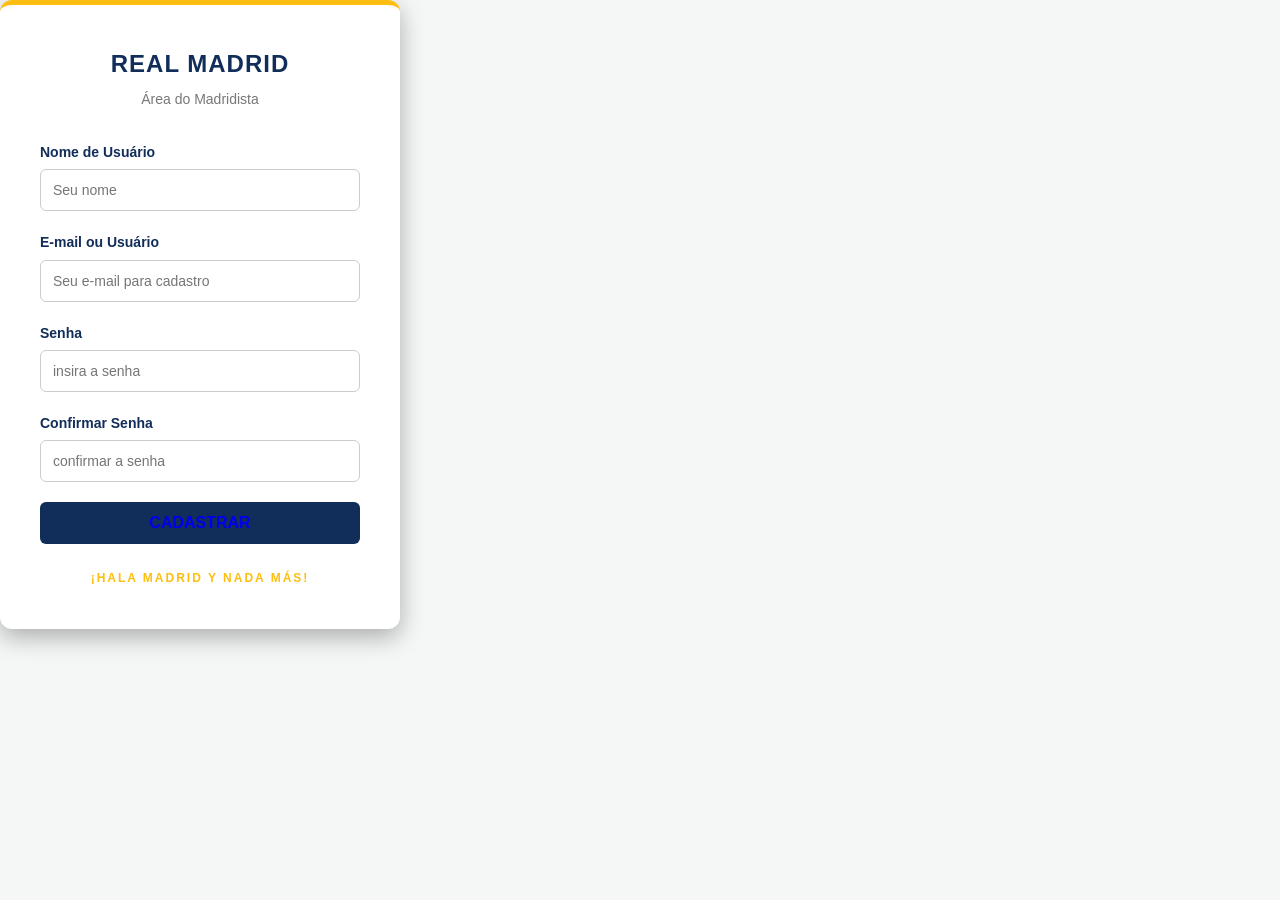
<file: cadastro.html>
<!DOCTYPE html>
<html lang="pt-BR">
<head>
    <meta charset="UTF-8">
    <meta name="viewport" content="width=device-width, initial-scale=1.0">
    <title>Real Madrid - Login de Madridista</title>
    <link rel="stylesheet" href="style.css">
</head>
<body>

    <div class="login-container">
        <div class="logo-placeholder">REAL MADRID</div>
        <div class="subtitle">Área do Madridista</div>
        <form action="#">

            <div class="form-group">
                <label for="email">Nome de Usuário</label>
                <input type="name" id="email" placeholder="Seu nome " required>
            </div>

            <div class="form-group">
                <label for="email">E-mail ou Usuário</label>
                <input type="email" id="email" placeholder="Seu e-mail para cadastro" required>
            </div>

            <div class="form-group">
                <label for="password">Senha</label>
                <input type="password" id="password" placeholder="insira a senha" required>
            </div>
             <div class="form-group">
                <label for="password" >Confirmar Senha</label>
                <input type="password" id="password" placeholder="confirmar a senha" required>
            </div>

            <button type="submit" class="btn-login"><a href="index.html" style="text-decoration: none; color:cca300;">cadastrar</a></button>
        </form>

       

        <div class="hala-madrid">¡Hala Madrid y nada más!</div>
    </div>

</body>
</html>
</file>
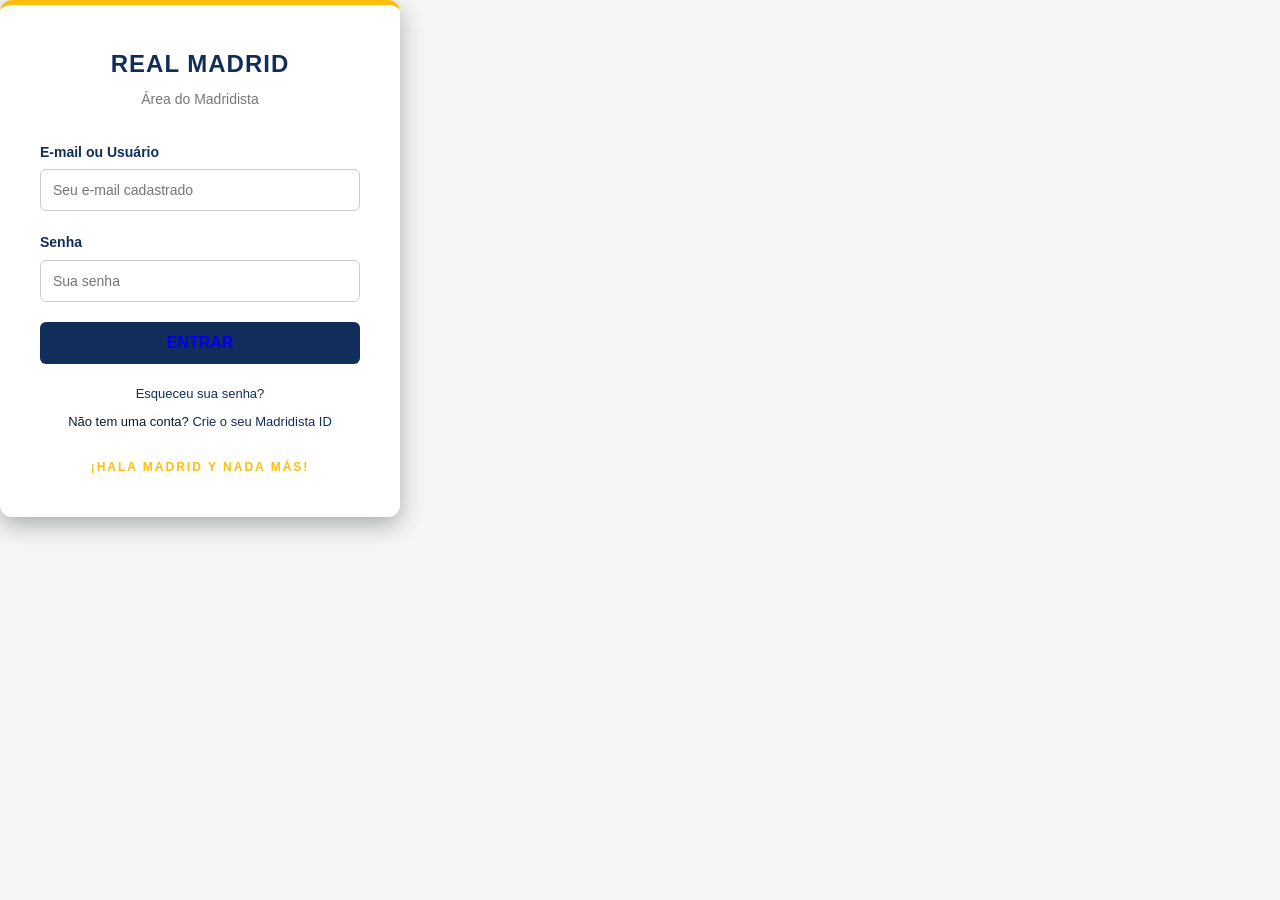
<file: login.html>
<!DOCTYPE html>
<html lang="pt-BR">
<head>
    <meta charset="UTF-8">
    <meta name="viewport" content="width=device-width, initial-scale=1.0">
    <title>Real Madrid - Login de Madridista</title>
    <link rel="stylesheet" href="style.css">
</head>
<body>

    <div class="login-container">
        <div class="logo-placeholder">REAL MADRID</div>
        <div class="subtitle">Área do Madridista</div>
        <form action="#">
            <div class="form-group">
                <label for="email">E-mail ou Usuário</label>
                <input type="email" id="email" placeholder="Seu e-mail cadastrado" required>
            </div>

            <div class="form-group">
                <label for="password">Senha</label>
                <input type="password" id="password" placeholder="Sua senha" required>
            </div>

            <button type="submit" class="btn-login"><a href="index.html" style="text-decoration: none;">Entrar</a></button>
        </form>

       
        <div class="footer-links">
            <p><a href="#">Esqueceu sua senha?</a></p>
            <p style="margin-top: 8px;">Não tem uma conta? <a href="cadastro.html">Crie o seu Madridista ID</a></p>
        </div>

        <div class="hala-madrid">¡Hala Madrid y nada más!</div>
    </div>

</body>
</html>
</file>
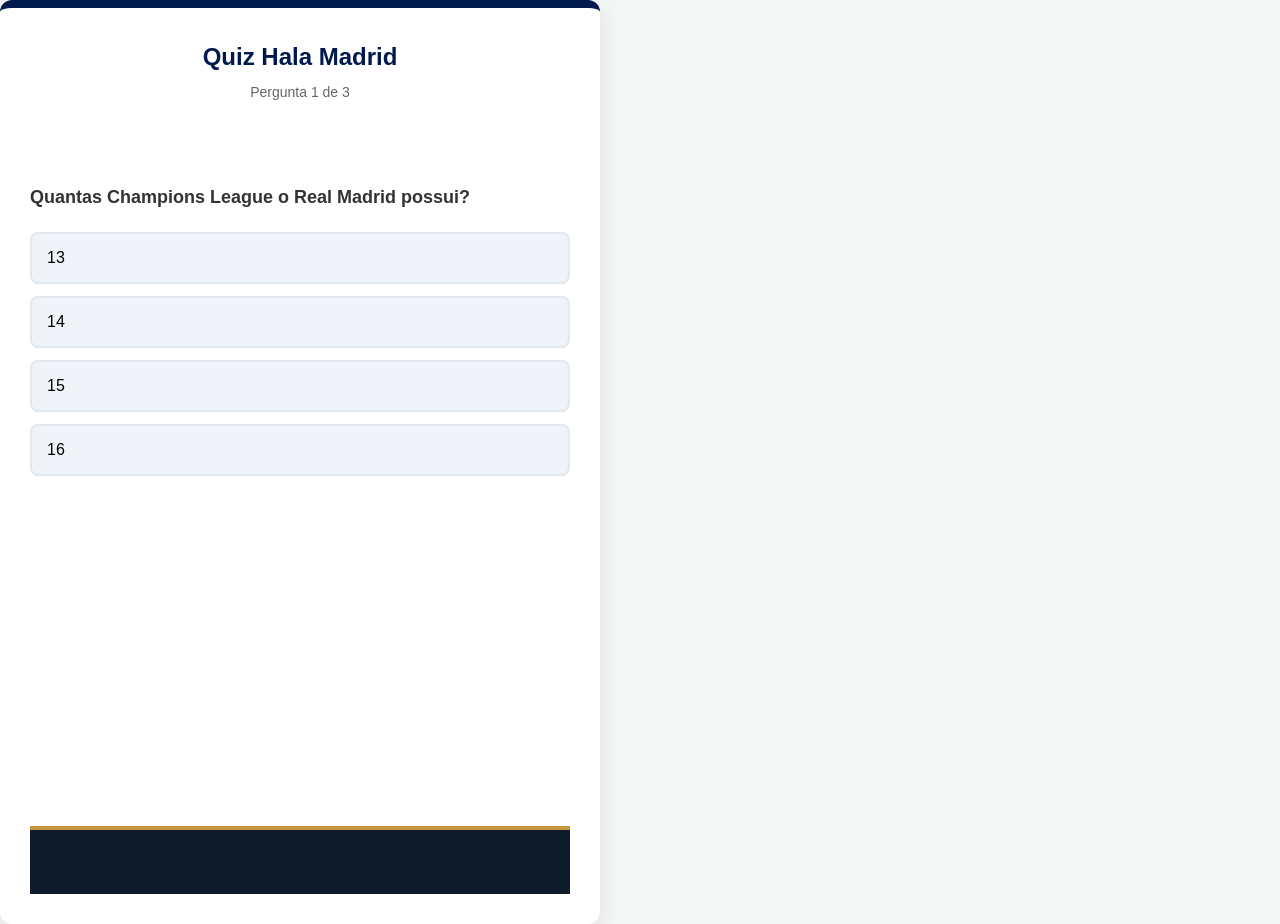
<file: quiz.html>
<!DOCTYPE html>
<html lang="pt-BR">
<head>
    <meta charset="UTF-8">
    <meta name="viewport" content="width=device-width, initial-scale=1.0">
    <title>Quiz Real Madrid</title>
    <link rel="stylesheet" href="style.css">
</head>
<body>
    <div class="quiz-container">
        <header>
            <h1>Quiz Hala Madrid</h1>
            <div class="progress">Pergunta <span id="current-question">1</span> de <span id="total-questions">3</span></div>
        </header>
        
        <main>
            <div id="question-text" class="question">Carregando pergunta...</div>
            <div id="options-container" class="options-grid">
            </div>
        </main>

        <footer>
            <button id="next-btn" class="hidden">Próxima Pergunta</button>
            <div id="score-container" class="hidden">
                <h2>Fim do Jogo!</h2>
                <p>Você acertou <span id="correct-answers">0</span> perguntas.</p>
                <button onclick="restartQuiz()">Jogar Novamente</button>
                <button><a href="index.html">Voltar para o site principal</a></button>
            </div>
        </footer>
    </div>

    <script src="quiz.js"></script>
</body>
</html>
</file>
<file: style.css>
:root {
    --primary-color: #ffffff;
    --secondary-color: #0d1b2a;
    --accent-color: #c4963d;
    --bg-color: #f4f7f6;
    --card-bg: #ffffff;
    --text-color: #0d1b2a;
}

* {
    margin: 0;
    padding: 0;
    box-sizing: border-box;
    font-family: 'Segoe UI', Tahoma, Geneva, Verdana, sans-serif;
}

body {
    background-color: var(--bg-color);
    color: var(--text-color);
    line-height: 1.6;
}

.container {
    max-width: 1200px;
    margin: 0 auto;
    padding: 2rem 1rem;
}

/* header/nav */
header {
    background-color: var(--secondary-color);
    color: var(--primary-color);
    padding: 1.5rem 2rem;
    display: flex;
    justify-content: space-between;
    align-items: center;
    height: 120px;
    border-bottom: 4px solid var(--accent-color);
}

.logo {
    font-size: 1.5rem;
    font-weight: bold;
    color: var(--primary-color);
    text-transform: uppercase;
    letter-spacing: 1px;
}

.logo span {
    color: var(--accent-color);
}

.logo img {
    width: 50px;
    height: 70px;
    margin-right: 10px;
}


.section-title {
    font-size: 2rem;
    color: var(--secondary-color);
    margin-bottom: 1.5rem;
    border-left: 5px solid var(--accent-color);
    padding-left: 15px;
    text-transform: uppercase;
    letter-spacing: 1px;
}

/* hero */
.hero {
    background-color: var(--secondary-color);
    color: var(--primary-color);
    text-align: center;
    padding: 5rem 1rem;
    border-bottom: 1px solid rgba(255, 255, 255, 0.1);
}

.hero h1 {
    font-size: 3rem;
    text-transform: uppercase;
    letter-spacing: 2px;
    margin-bottom: 1rem;
}

.hero p {
    color: var(--accent-color);
    font-size: 1.2rem;
    font-weight: 500;
    max-width: 600px;
    margin: 0 auto;
}

.history-section {
    margin-bottom: 4rem;
}

.history-block {
    background-color: var(--primary-color);
    padding: 2.5rem;
    border-radius: 8px;
    box-shadow: 0 4px 12px rgba(13, 27, 42, 0.05);
    border: 1px solid rgba(13, 27, 42, 0.05);
    margin-bottom: 2rem;
}

.history-block h3 {
    font-size: 1.4rem;
    color: var(--secondary-color);
    margin-bottom: 1rem;
    display: flex;
    align-items: center;
    gap: 10px;
}

.history-block h3::before {
    content: '';
    display: inline-block;
    width: 8px;
    height: 8px;
    background-color: var(--accent-color);
    border-radius: 50%;
}

.history-block p {
    color: #4a5568;
    font-size: 1.05rem;
    text-align: justify;
}

.jogo button {
    text-align: center;
    background-color: #001a4d;
    color: white;
    border: none;
    border-radius: 3px;
    margin-top: 3px;
    margin-left: auto; 
    margin-right: auto;
    margin-bottom: 50px;
    padding: 12px 24px;
    font-size: 16px;
    font-weight: bold;
    cursor: pointer;
    transition: transform 0.2s;
    width: 250px;
    display: block;
}

.jogo button:hover {
    transform: translateY(-5px);
}

.jogo a {
    text-decoration: none;
    color: var(--primary-color);
}

/* elenco */
.grid {
    display: grid;
    grid-template-columns: repeat(auto-fill, minmax(220px, 1fr));
    gap: 1.5rem;
    margin-bottom: 3rem;
}

.player-card {
    background-color: var(--primary-color);
    border-radius: 8px;
    overflow: hidden;
    box-shadow: 0 4px 6px rgba(13, 27, 42, 0.1);
    border: 1px solid rgba(13, 27, 42, 0.05);
    transition: transform 0.2s ease;
}

.player-card:hover {
    transform: translateY(-5px);
}

.player-number {
    background-color: var(--secondary-color);
    color: var(--accent-color);
    padding: 0.5rem;
    font-weight: bold;
    font-size: 1.2rem;
    text-align: right;
}

.player-info {
    padding: 1.5rem;
    text-align: center;
}

.player-name {
    font-size: 1.2rem;
    font-weight: bold;
    color: var(--secondary-color);
    margin-bottom: 0.3rem;
}

.player-position {
    font-size: 0.9rem;
    color: #666;
    text-transform: uppercase;
    letter-spacing: 1px;
}

.titulares .player-card {
    border-top: 4px solid var(--accent-color);
}

.reservas .player-card {
    border-top: 4px solid var(--secondary-color);
}

.jogador img {
    width: 200px;
    padding-top: 35px;
}

#cortuis img, #cucurela img {
    width: 250px;
    padding: 35px;
}

/* titulos */
.grid-cards {
    display: grid;
    grid-template-columns: repeat(auto-fit, minmax(280px, 1fr));
    gap: 1.5rem;
}

.card {
    background-color: var(--card-bg);
    border-radius: 10px;
    padding: 2rem 1.5rem;
    text-align: center;
    box-shadow: 0 4px 10px rgba(13, 27, 42, 0.08);
    transition: transform 0.3s ease, box-shadow 0.3s ease;
    border-top: 5px solid var(--accent-color);
}

.card:hover {
    transform: translateY(-5px);
    box-shadow: 0 8px 20px rgba(13, 27, 42, 0.15);
}

.card h2 {
    font-size: 1.3rem;
    color: var(--secondary-color);
    margin-bottom: 0.5rem;
    margin-top: 0;
}

.card .count {
    font-size: 3rem;
    font-weight: bold;
    color: #efb810;
    margin-bottom: 0.5rem;
}

.card p {
    font-size: 0.95rem;
    color: #555;
    line-height: 1.5;
    margin-bottom: 0;
}

.card img {
    width: 150px;
}
/*quiz*/

.quiz-wrapper {
    display: flex;
    justify-content: center;
    align-items: center;
    min-height: 70vh;
}

.quiz-container {
    background-color: #ffffff;
    width: 100%;
    max-width: 600px;
    border-radius: 12px;
    padding: 30px;
    box-shadow: 0 8px 24px rgba(0, 0, 0, 0.1);
    border-top: 8px solid #001a4d;
}

.quiz-container header {
    background-color: transparent;
    color: inherit;
    padding: 0;
    display: block;
    border-bottom: none;
    text-align: center;
    margin-bottom: 25px;
}

.quiz-container h1 {
    color: #001a4d;
    font-size: 24px;
    margin-bottom: 5px;
}

.progress {
    color: #666;
    font-size: 14px;
}

.question {
    font-size: 18px;
    font-weight: 600;
    color: #333;
    margin-bottom: 20px;
}

.options-grid {
    display: flex;
    flex-direction: column;
    gap: 12px;
    margin-bottom: 20px;
}

.option-btn {
    background-color: #f0f4f8;
    border: 2px solid #e2e8f0;
    border-radius: 8px;
    padding: 15px;
    font-size: 16px;
    text-align: left;
    cursor: pointer;
    transition: all 0.2s ease;
    width: 100%;
}

.option-btn:hover {
    background-color: #e2e8f0;
    border-color: #001a4d;
}

/* acertos / erros */
.correct {
    background-color: #2ecc71 !important;
    border-color: #27ae60 !important;
    color: white !important;
}

.wrong {
    background-color: #e74c3c !important;
    border-color: #c0392b !important;
    color: white !important;
}

#next-btn, #score-container button {
    background-color: #001a4d;
    color: white;
    border: none;
    border-radius: 8px;
    margin-top: 3px;
    padding: 12px 24px;
    font-size: 16px;
    font-weight: bold;
    cursor: pointer;
    width: 100%;
    transition: background 0.2s;
}

#next-btn:hover, #score-container button:hover {
    background-color: #cca300;
    color: #001a4d;
}

.login-container {
            background-color: #ffffff;
            padding: 40px;
            border-radius: 12px;
            box-shadow: 0 8px 24px rgba(0, 0, 0, 0.3);
            width: 100%;
            max-width: 400px;
            text-align: center;
            border-top: 5px solid #febe10; /* Dourado Real Madrid */
        }

        .logo-placeholder {
            font-size: 24px;
            font-weight: bold;
            color: #112d59; /* Azul Escuro Real Madrid */
            margin-bottom: 5px;
            text-transform: uppercase;
            letter-spacing: 1px;
        }

        .subtitle {
            font-size: 14px;
            color: #777;
            margin-bottom: 30px;
        }

        .form-group {
            margin-bottom: 20px;
            text-align: left;
        }

        .form-group label {
            display: block;
            margin-bottom: 6px;
            font-size: 14px;
            font-weight: 600;
            color: #112d59;
        }

        .form-group input {
            width: 100%;
            padding: 12px;
            border: 1px solid #ccc;
            border-radius: 6px;
            font-size: 14px;
            outline: none;
            transition: border-color 0.3s;
        }

        .form-group input:focus {
            border-color: #112d59;
            box-shadow: 0 0 5px rgba(17, 45, 89, 0.2);
        }

        .btn-login {
            width: 100%;
            padding: 12px;
            background-color: #112d59;
            color: #ffffff;
            border: none;
            border-radius: 6px;
            font-size: 16px;
            font-weight: bold;
            cursor: pointer;
            transition: background-color 0.3s;
            text-transform: uppercase;
        }

        .btn-login:hover {
            background-color: #0b1f3f;
            border-bottom: 3px solid #febe10;
        }

        .footer-links {
            margin-top: 20px;
            font-size: 13px;
        }

        .footer-links a {
            color: #112d59;
            text-decoration: none;
            font-weight: 500;
        }

        .footer-links a:hover {
            text-decoration: underline;
            color: #febe10;
        }

        .hala-madrid {
            margin-top: 25px;
            font-size: 12px;
            font-weight: 800;
            color: #febe10;
            letter-spacing: 2px;
            text-transform: uppercase;
        }



footer {
    background-color: var(--secondary-color);
    color: var(--primary-color);
    text-align: center;
    padding: 2rem 1rem;
    font-size: 0.9rem;
    border-top: 4px solid var(--accent-color);
    width: 100%;
    margin-top: 350px;
}

footer a {
    color: var(--accent-color);
    text-decoration: none;
    font-weight: bold;
}

footer a:hover {
    text-decoration: underline;
}

.hidden {
    display: none !important;
}
/*menu*/
.menu{
    z-index: 10000;
    display: none;
    background-color: var(--secondary-color);
    position: fixed;
    right: 0;
    top: 0;
    height: 100%;
    width: 30%;
    text-align: right;
    padding: 30px;
}

.menu ul{
    list-style: none;
}

.menu a{
    color: white;
    text-decoration: none;
    position: relative;
}

.menu li{
    margin-bottom: 10px;
}

.botao-abrir-menu{
    color: white;
    text-decoration: none;
    position: relative;
}
@media screen and (max-width < 1800px) {

}
@media (max-width < 1800px) {

}
</file>
